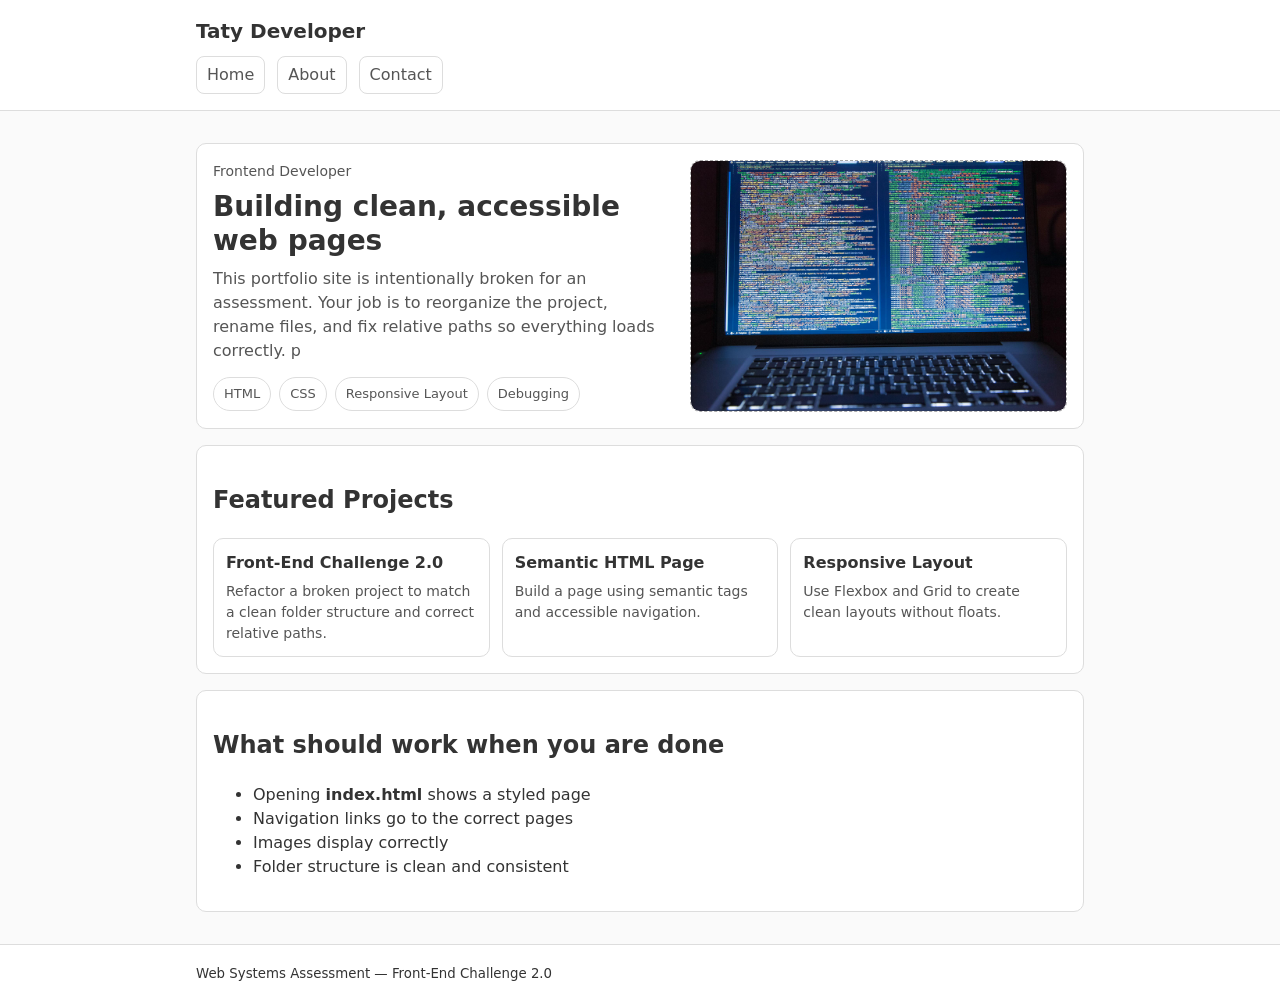
<file: index.html>
<!doctype html>
<html lang="en">
  <head>
    <meta charset="utf-8" />
    <meta name="viewport" content="width=device-width, initial-scale=1" />
    <title>Developer Portfolio</title>

    <link rel="stylesheet" href="css/styles.css" />
  </head>
  <body>
    <header class="site-header">
      <div class="container">
        <h1 class="site-title">Taty Developer</h1>

        <nav class="site-nav" aria-label="Primary">
          <a href="index.html">Home</a>
          <a href="about.html">About</a>
          <a href="pages/contact.html">Contact</a>
        </nav>
      </div>
    </header>

    <main class="container">
      <section class="hero card">
        <div class="hero-grid">
          <div class="hero-copy">
            <p class="hero-kicker">Frontend Developer</p>
            <h2 class="hero-title">Building clean, accessible web pages</h2>
            <p class="hero-text">
              This portfolio site is intentionally broken for an assessment.
              Your job is to reorganize the project, rename files, and fix
              relative paths so everything loads correctly. p
            </p>

            <ul class="tag-list" aria-label="Key skills">
              <li class="tag">HTML</li>
              <li class="tag">CSS</li>
              <li class="tag">Responsive Layout</li>
              <li class="tag">Debugging</li>
            </ul>
          </div>

          <div class="hero-media">
            <img
              class="hero-banner"
              src="../assets/img/banner/hero-banner.jpg"
              alt="Laptop with code on screen"
              width="1120"
              height="560"
            />
          </div>
        </div>
      </section>

      <section class="card">
        <h2>Featured Projects</h2>
        <div class="project-grid">
          <article class="project">
            <h3 class="project-title">Front-End Challenge 2.0</h3>
            <p class="project-text">
              Refactor a broken project to match a clean folder structure and
              correct relative paths.
            </p>
          </article>
          <article class="project">
            <h3 class="project-title">Semantic HTML Page</h3>
            <p class="project-text">
              Build a page using semantic tags and accessible navigation.
            </p>
          </article>
          <article class="project">
            <h3 class="project-title">Responsive Layout</h3>
            <p class="project-text">
              Use Flexbox and Grid to create clean layouts without floats.
            </p>
          </article>
        </div>
      </section>

      <section class="card">
        <h2>What should work when you are done</h2>
        <ul>
          <li>Opening <strong>index.html</strong> shows a styled page</li>
          <li>Navigation links go to the correct pages</li>
          <li>Images display correctly</li>
          <li>Folder structure is clean and consistent</li>
        </ul>
      </section>
    </main>

    <footer class="site-footer">
      <div class="container">
        <small>Web Systems Assessment — Front-End Challenge 2.0</small>
      </div>
    </footer>
  </body>
</html>
</file>
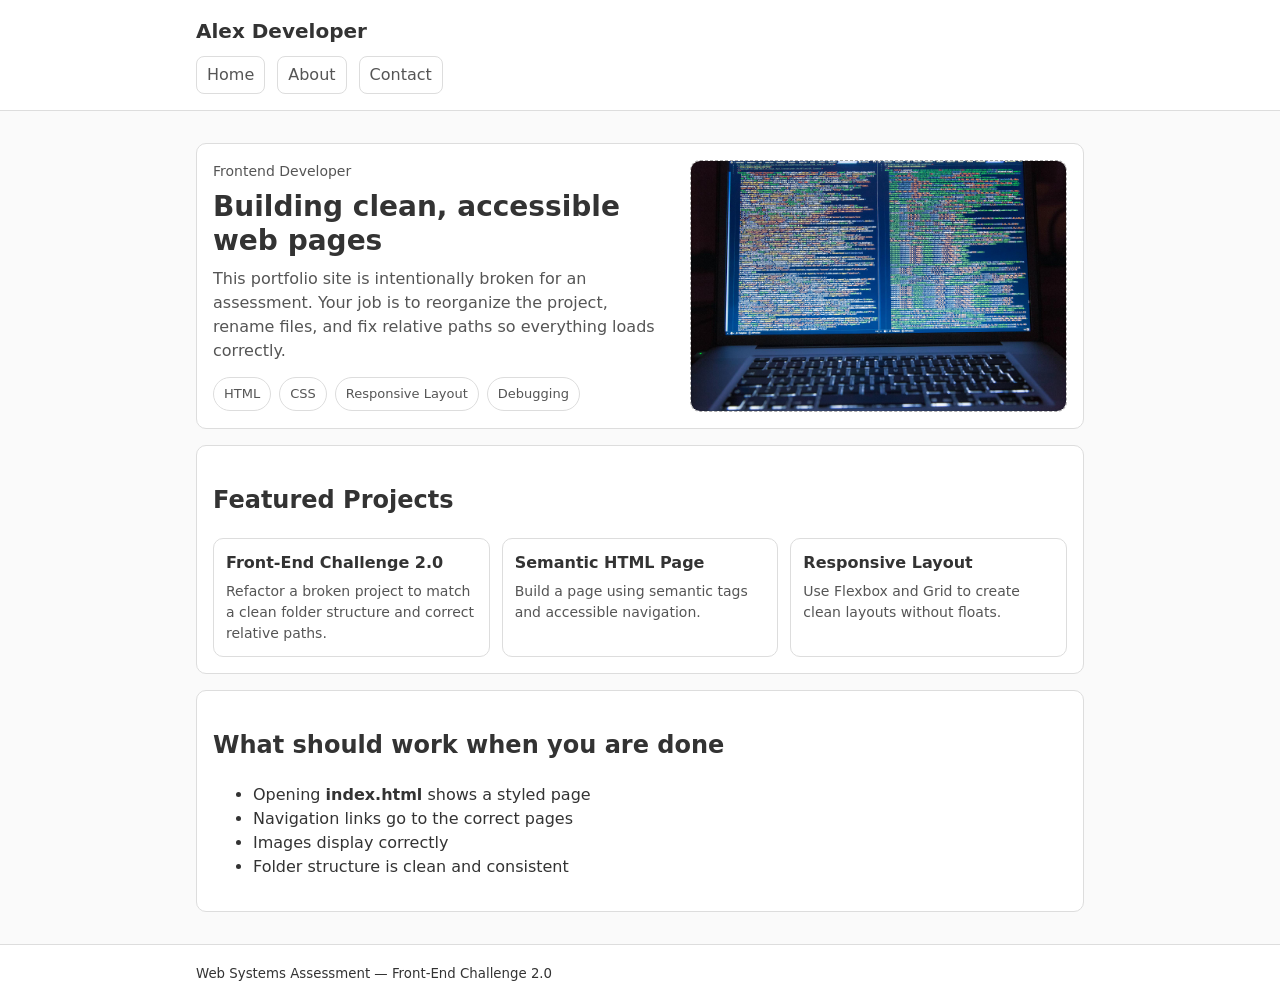
<file: pages/index.html>
<!doctype html>
<html lang="en">
  <head>
    <meta charset="utf-8" />
    <meta name="viewport" content="width=device-width, initial-scale=1" />
    <title>Developer Portfolio</title>

    <link rel="stylesheet" href="style.css" />
  </head>
  <body>
    <header class="site-header">
      <div class="container">
        <h1 class="site-title">Alex Developer</h1>

        <nav class="site-nav" aria-label="Primary">
          <a href="index.html">Home</a>
          <a href="about.html">About</a>
          <a href="contact.html">Contact</a>
        </nav>
      </div>
    </header>

    <main class="container">
      <section class="hero card">
        <div class="hero-grid">
          <div class="hero-copy">
            <p class="hero-kicker">Frontend Developer</p>
            <h2 class="hero-title">Building clean, accessible web pages</h2>
            <p class="hero-text">
              This portfolio site is intentionally broken for an assessment.
              Your job is to reorganize the project, rename files, and fix
              relative paths so everything loads correctly.
            </p>

            <ul class="tag-list" aria-label="Key skills">
              <li class="tag">HTML</li>
              <li class="tag">CSS</li>
              <li class="tag">Responsive Layout</li>
              <li class="tag">Debugging</li>
            </ul>
          </div>

          <div class="hero-media">
            <!--
              INTENTIONALLY BROKEN:
              - The banner image currently exists with a different name.
              - Students must create the banner folder and rename the banner file.
            -->
            <img
              class="hero-banner"
              src="../assets/img/banner/laptop.jpg"
              alt="Laptop with code on screen"
              width="1120"
              height="560"
            />
          </div>
        </div>
      </section>

      <section class="card">
        <h2>Featured Projects</h2>
        <div class="project-grid">
          <article class="project">
            <h3 class="project-title">Front-End Challenge 2.0</h3>
            <p class="project-text">
              Refactor a broken project to match a clean folder structure and
              correct relative paths.
            </p>
          </article>
          <article class="project">
            <h3 class="project-title">Semantic HTML Page</h3>
            <p class="project-text">
              Build a page using semantic tags and accessible navigation.
            </p>
          </article>
          <article class="project">
            <h3 class="project-title">Responsive Layout</h3>
            <p class="project-text">
              Use Flexbox and Grid to create clean layouts without floats.
            </p>
          </article>
        </div>
      </section>

      <section class="card">
        <h2>What should work when you are done</h2>
        <ul>
          <li>Opening <strong>index.html</strong> shows a styled page</li>
          <li>Navigation links go to the correct pages</li>
          <li>Images display correctly</li>
          <li>Folder structure is clean and consistent</li>
        </ul>
      </section>
    </main>

    <footer class="site-footer">
      <div class="container">
        <small>Web Systems Assessment — Front-End Challenge 2.0</small>
      </div>
    </footer>
  </body>
</html>
</file>
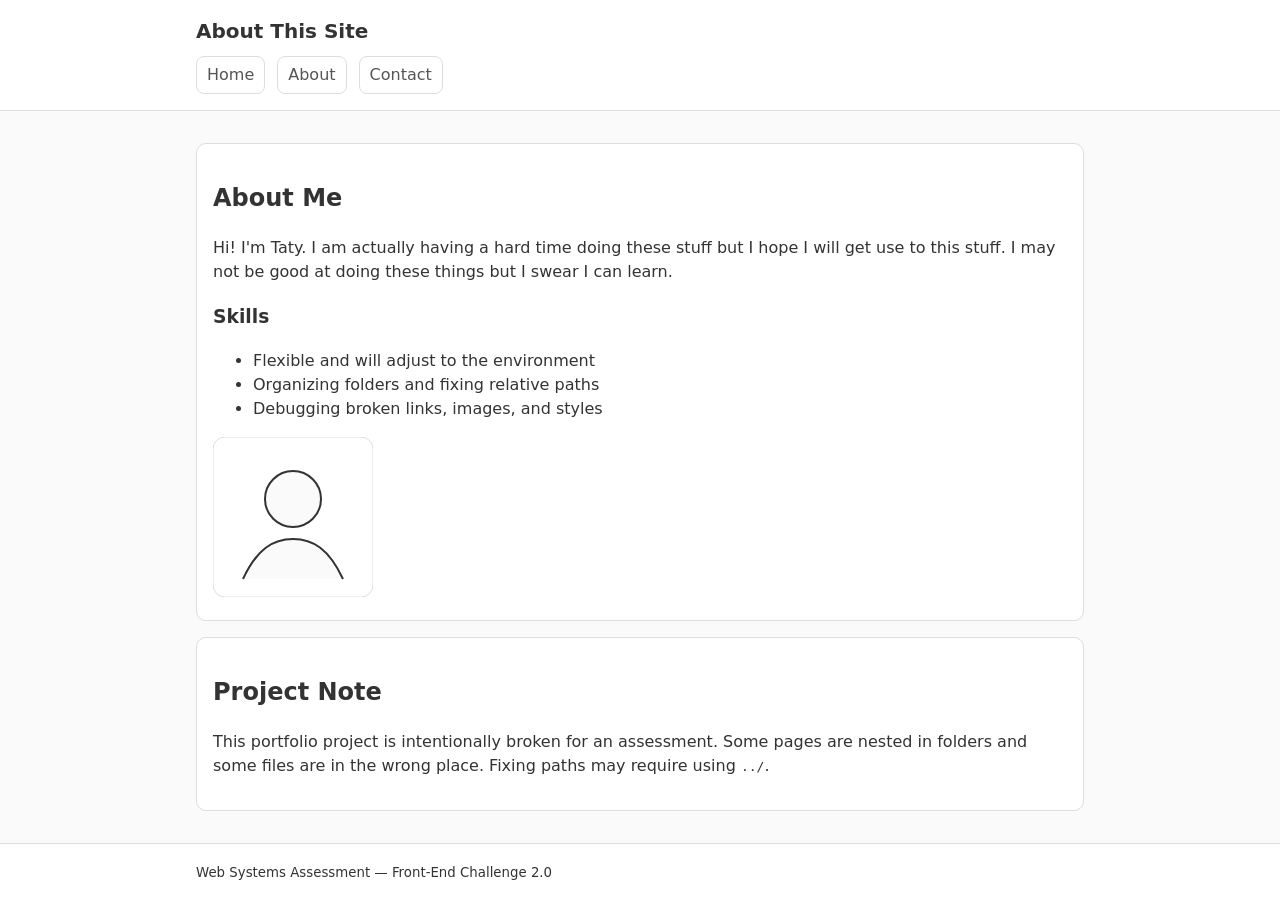
<file: about.html>
<!doctype html>
<html lang="en">
  <head>
    <meta charset="utf-8" />
    <meta name="viewport" content="width=device-width, initial-scale=1" />
    <title>About</title>

    <link rel="stylesheet" href="css/styles.css" />
  </head>
  <body>
    <header class="site-header">
      <div class="container">
        <h1 class="site-title">About This Site</h1>

        <nav class="site-nav" aria-label="Primary">
          <a href="index.html">Home</a>
          <a href="about.html" aria-current="page">About</a>
          <a href="pages/contact.html">Contact</a>
        </nav>
      </div>
    </header>

    <main class="container">
      <section class="card">
        <h2>About Me</h2>
        <p>
          Hi! I'm Taty. I am actually having a hard time doing these stuff but I hope I will get use 
          to this stuff. I may not be good at doing these things but I swear I can learn.
        </p>

        <h3>Skills</h3>
        <ul>
          <li>Flexible and will adjust to the environment</li>
          <li>Organizing folders and fixing relative paths</li>
          <li>Debugging broken links, images, and styles</li>
        </ul>

        <img
          class="profile"
          src="../assets/img/profile.svg"
          alt="A simple profile icon"
          width="160"
          height="160"
        />
      </section>

      <section class="card">
        <h2>Project Note</h2>
        <p>
          This portfolio project is intentionally broken for an assessment. Some
          pages are nested in folders and some files are in the wrong place.
          Fixing paths may require using <code>../</code>.
        </p>
      </section>
    </main>

    <footer class="site-footer">
      <div class="container">
        <small>Web Systems Assessment — Front-End Challenge 2.0</small>
      </div>
    </footer>
  </body>
</html>
</file>
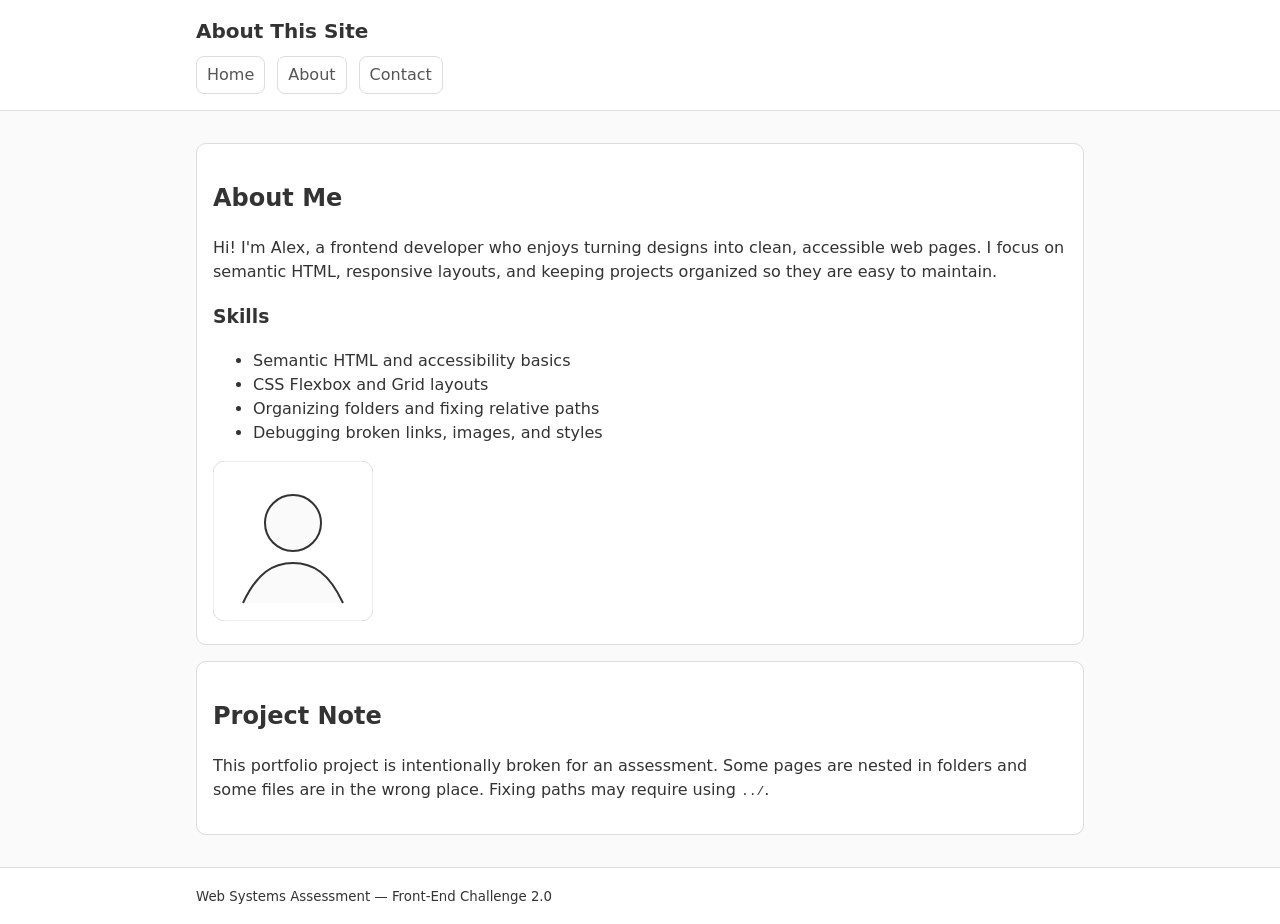
<file: pages/about.html>
<!doctype html>
<html lang="en">
  <head>
    <meta charset="utf-8" />
    <meta name="viewport" content="width=device-width, initial-scale=1" />
    <title>About</title>

    <link rel="stylesheet" href="style.css" />
  </head>
  <body>
    <header class="site-header">
      <div class="container">
        <h1 class="site-title">About This Site</h1>

        <nav class="site-nav" aria-label="Primary">
          <a href="index.html">Home</a>
          <a href="about.html" aria-current="page">About</a>
          <a href="contact.html">Contact</a>
        </nav>
      </div>
    </header>

    <main class="container">
      <section class="card">
        <h2>About Me</h2>
        <p>
          Hi! I'm Alex, a frontend developer who enjoys turning designs into
          clean, accessible web pages. I focus on semantic HTML, responsive
          layouts, and keeping projects organized so they are easy to maintain.
        </p>

        <h3>Skills</h3>
        <ul>
          <li>Semantic HTML and accessibility basics</li>
          <li>CSS Flexbox and Grid layouts</li>
          <li>Organizing folders and fixing relative paths</li>
          <li>Debugging broken links, images, and styles</li>
        </ul>

        <!-- INTENTIONALLY BROKEN: wrong image path and filename -->
        <img
          class="profile"
          src="../assets/img/profile.svg"
          alt="A simple profile icon"
          width="160"
          height="160"
        />
      </section>

      <section class="card">
        <h2>Project Note</h2>
        <p>
          This portfolio project is intentionally broken for an assessment. Some
          pages are nested in folders and some files are in the wrong place.
          Fixing paths may require using <code>../</code>.
        </p>
      </section>
    </main>

    <footer class="site-footer">
      <div class="container">
        <small>Web Systems Assessment — Front-End Challenge 2.0</small>
      </div>
    </footer>
  </body>
</html>
</file>
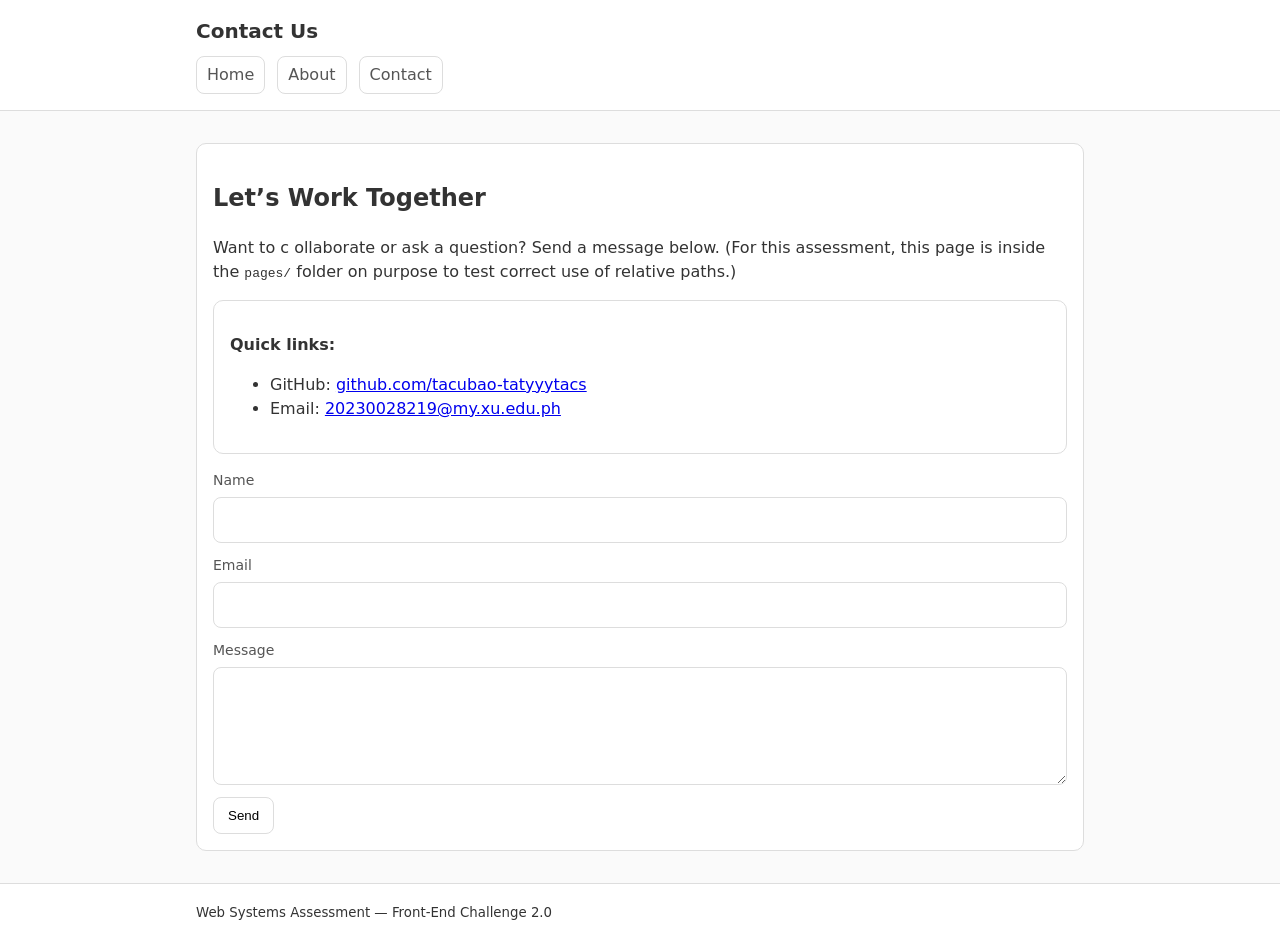
<file: pages/contact.html>
<!doctype html>
<html lang="en">
  <head>
    <meta charset="utf-8" />
    <meta name="viewport" content="width=device-width, initial-scale=1" />
    <title>Contact</title>
    <link rel="stylesheet" href="../css/styles.css" />
  </head>
  <body>
    <header class="site-header">
      <div class="container">
        <h1 class="site-title">Contact Us</h1>

        <nav class="site-nav" aria-label="Primary">
          <a href="../index.html">Home</a>
          <a href="../about.html">About</a>
          <a href="contact.html" aria-current="page">Contact</a>
        </nav>
      </div>
    </header>

    <main class="container">
      <section class="card">
        <h2>Let’s Work Together</h2>
        <p>
          Want to c ollaborate or ask a question? Send a message below. (For this
          assessment, this page is inside the <code>pages/</code>
          folder on purpose to test correct use of relative paths.)
        </p>

        <div class="card" aria-label="Quick links">
          <p><strong>Quick links:</strong></p>
          <ul>
            <li>GitHub: <a href="#">github.com/tacubao-tatyyytacs</a></li>
            <li>Email: <a href="#">20230028219@my.xu.edu.ph</a></li>
          </ul>
        </div>

        <form class="contact-form">
          <label class="field">
            <span class="field-label">Name</span>
            <input class="field-input" type="text" name="name" />
          </label>

          <label class="field">
            <span class="field-label">Email</span>
            <input class="field-input" type="email" name="email" />
          </label>

          <label class="field">
            <span class="field-label">Message</span>
            <textarea class="field-input" name="message" rows="4"></textarea>
          </label>

          <button class="btn" type="submit">Send</button>
        </form>
      </section>
    </main>

    <footer class="site-footer">
      <div class="container">
        <small>Web Systems Assessment — Front-End Challenge 2.0</small>
      </div>
    </footer>
  </body>
</html>
</file>
<file: css/styles.css>
:root {
  --bg: #fafafa;
  --card-bg: #fff;
  --text: #333;
  --muted: #555;
  --border: #ddd;
}

* {
  box-sizing: border-box;
}

body {
  margin: 0;
  font-family:
    system-ui,
    -apple-system,
    Segoe UI,
    Roboto,
    Arial,
    sans-serif;
  background: var(--bg);
  color: var(--text);
  line-height: 1.5;
}

.container {
  max-width: 920px;
  margin: 0 auto;
  padding: 16px;
}

.site-header,
.site-footer {
  border-bottom: 1px solid var(--border);
  background: var(--card-bg);
}

.site-footer {
  border-top: 1px solid var(--border);
  border-bottom: none;
}

.site-title {
  margin: 0;
  font-size: 20px;
}

.site-nav {
  display: flex;
  gap: 12px;
  margin-top: 10px;
}

.site-nav a {
  color: var(--muted);
  text-decoration: none;
  padding: 6px 10px;
  border: 1px solid var(--border);
  border-radius: 8px;
  background: #fff;
}

.card {
  background: var(--card-bg);
  border: 1px solid var(--border);
  border-radius: 10px;
  padding: 16px;
  margin: 16px 0;
}

.hero-image,
.profile-image {
  display: block;
  margin-top: 12px;
  max-width: 100%;
  height: auto;
  border: 1px dashed #aaa;
  border-radius: 10px;
}

.contact-form {
  margin-top: 12px;
  display: grid;
  gap: 12px;
}

.field {
  display: grid;
  gap: 6px;
}

.field-label {
  font-size: 14px;
  color: var(--muted);
}

.field-input {
  padding: 10px 12px;
  border: 1px solid var(--border);
  border-radius: 8px;
  font: inherit;
}

.btn {
  justify-self: start;
  padding: 10px 14px;
  border: 1px solid var(--border);
  border-radius: 8px;
  background: #fff;
  cursor: pointer;
}

/* Portfolio-style homepage layout */

.hero {
  overflow: hidden;
}

.hero-grid {
  display: grid;
  gap: 16px;
  align-items: start;
}

@media (min-width: 800px) {
  .hero-grid {
    grid-template-columns: 1.1fr 0.9fr;
    align-items: center;
  }
}

.hero-kicker {
  margin: 0 0 8px;
  color: var(--muted);
  font-size: 14px;
}

.hero-title {
  margin: 0 0 10px;
  font-size: 28px;
  line-height: 1.2;
}

.hero-text {
  margin: 0 0 14px;
  color: var(--muted);
}

.tag-list {
  list-style: none;
  padding: 0;
  margin: 0;
  display: flex;
  flex-wrap: wrap;
  gap: 8px;
}

.tag {
  border: 1px solid var(--border);
  border-radius: 999px;
  padding: 6px 10px;
  background: #fff;
  font-size: 13px;
  color: var(--muted);
}

.hero-banner {
  width: 100%;
  height: auto;
  display: block;
  border: 1px dashed #aaa;
  border-radius: 10px;
}

.project-grid {
  display: grid;
  gap: 12px;
  margin-top: 12px;
}

@media (min-width: 800px) {
  .project-grid {
    grid-template-columns: repeat(3, 1fr);
  }
}

.project {
  border: 1px solid var(--border);
  border-radius: 10px;
  padding: 12px;
  background: #fff;
}

.project-title {
  margin: 0 0 6px;
  font-size: 16px;
}

.project-text {
  margin: 0;
  color: var(--muted);
  font-size: 14px;
}
</file>
<file: pages/style.css>
:root {
  --bg: #fafafa;
  --card-bg: #fff;
  --text: #333;
  --muted: #555;
  --border: #ddd;
}

* {
  box-sizing: border-box;
}

body {
  margin: 0;
  font-family:
    system-ui,
    -apple-system,
    Segoe UI,
    Roboto,
    Arial,
    sans-serif;
  background: var(--bg);
  color: var(--text);
  line-height: 1.5;
}

.container {
  max-width: 920px;
  margin: 0 auto;
  padding: 16px;
}

.site-header,
.site-footer {
  border-bottom: 1px solid var(--border);
  background: var(--card-bg);
}

.site-footer {
  border-top: 1px solid var(--border);
  border-bottom: none;
}

.site-title {
  margin: 0;
  font-size: 20px;
}

.site-nav {
  display: flex;
  gap: 12px;
  margin-top: 10px;
}

.site-nav a {
  color: var(--muted);
  text-decoration: none;
  padding: 6px 10px;
  border: 1px solid var(--border);
  border-radius: 8px;
  background: #fff;
}

.card {
  background: var(--card-bg);
  border: 1px solid var(--border);
  border-radius: 10px;
  padding: 16px;
  margin: 16px 0;
}

.hero-image,
.profile-image {
  display: block;
  margin-top: 12px;
  max-width: 100%;
  height: auto;
  border: 1px dashed #aaa;
  border-radius: 10px;
}

.contact-form {
  margin-top: 12px;
  display: grid;
  gap: 12px;
}

.field {
  display: grid;
  gap: 6px;
}

.field-label {
  font-size: 14px;
  color: var(--muted);
}

.field-input {
  padding: 10px 12px;
  border: 1px solid var(--border);
  border-radius: 8px;
  font: inherit;
}

.btn {
  justify-self: start;
  padding: 10px 14px;
  border: 1px solid var(--border);
  border-radius: 8px;
  background: #fff;
  cursor: pointer;
}

/* Portfolio-style homepage layout */

.hero {
  overflow: hidden;
}

.hero-grid {
  display: grid;
  gap: 16px;
  align-items: start;
}

@media (min-width: 800px) {
  .hero-grid {
    grid-template-columns: 1.1fr 0.9fr;
    align-items: center;
  }
}

.hero-kicker {
  margin: 0 0 8px;
  color: var(--muted);
  font-size: 14px;
}

.hero-title {
  margin: 0 0 10px;
  font-size: 28px;
  line-height: 1.2;
}

.hero-text {
  margin: 0 0 14px;
  color: var(--muted);
}

.tag-list {
  list-style: none;
  padding: 0;
  margin: 0;
  display: flex;
  flex-wrap: wrap;
  gap: 8px;
}

.tag {
  border: 1px solid var(--border);
  border-radius: 999px;
  padding: 6px 10px;
  background: #fff;
  font-size: 13px;
  color: var(--muted);
}

.hero-banner {
  width: 100%;
  height: auto;
  display: block;
  border: 1px dashed #aaa;
  border-radius: 10px;
}

.project-grid {
  display: grid;
  gap: 12px;
  margin-top: 12px;
}

@media (min-width: 800px) {
  .project-grid {
    grid-template-columns: repeat(3, 1fr);
  }
}

.project {
  border: 1px solid var(--border);
  border-radius: 10px;
  padding: 12px;
  background: #fff;
}

.project-title {
  margin: 0 0 6px;
  font-size: 16px;
}

.project-text {
  margin: 0;
  color: var(--muted);
  font-size: 14px;
}
</file>
